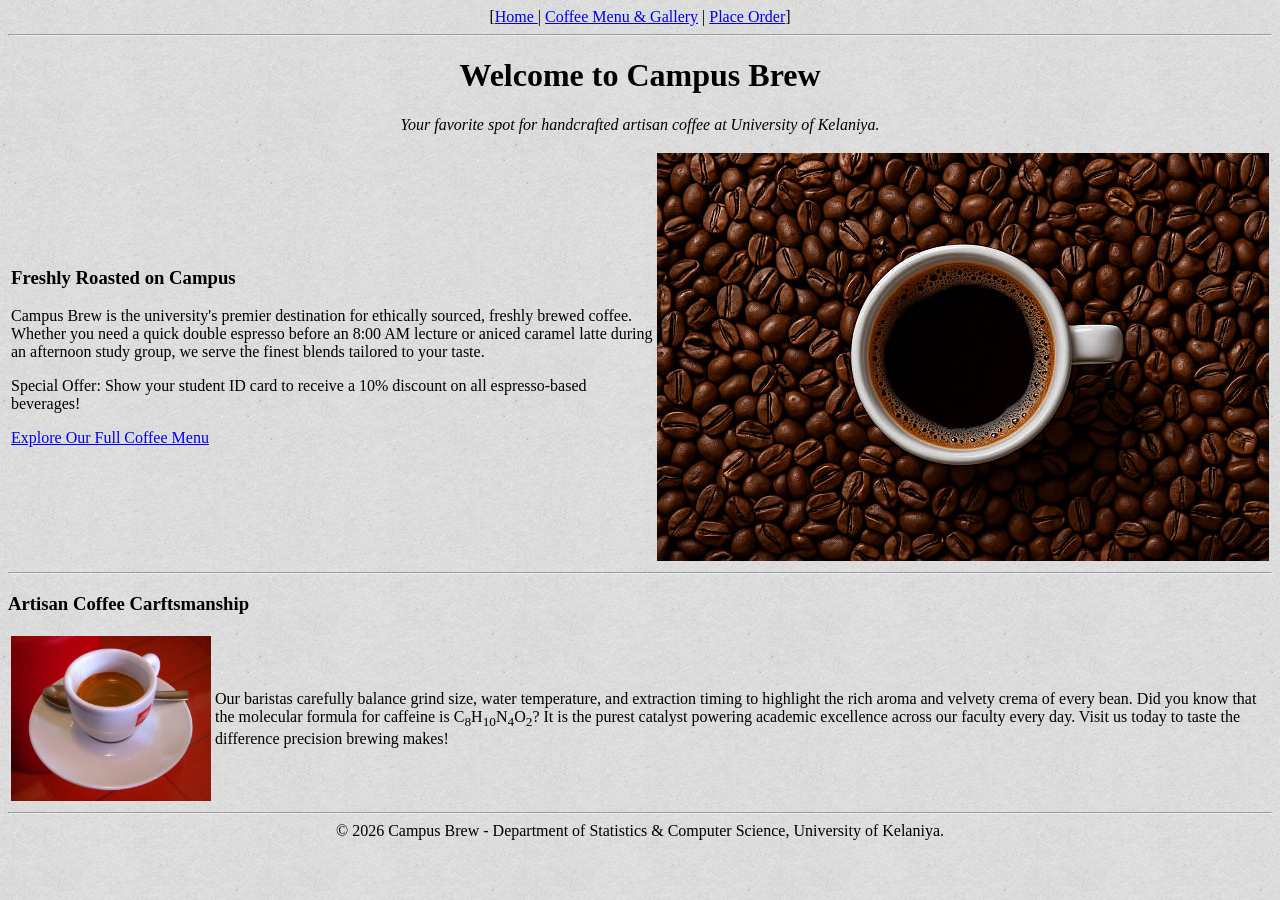
<file: LabSheet 2/PE_2023_044/index.html>
<html>
    <head>
        <title>Campus Brew - Welcome</title>
    </head>
    <body background="images/bg_pattern.png">
        <!--Name : Nanthakishor
            Student no: PE/2023/044
            Course code : COST 22073-->
            <div align="center">
            [<a href="index.html">Home </a> |
            <a href="gallary.html">Coffee Menu & Gallery</a> |
            <a href="order.html">Place Order</a>]
            </div>
            <hr>

            <h1 align="center">Welcome to Campus Brew</h1>
            <p align="center"><i>Your favorite spot for handcrafted artisan coffee at University of Kelaniya.</i></p>
            <table border="0" width="100%">
                <tr>
                    <td width="60%">
                        <h3>Freshly Roasted on Campus</h3>
                        <p>
                    Campus Brew is the university's premier destination for ethically sourced, freshly brewed coffee. Whether you need a quick double espresso before an 8:00 AM lecture 
                    or aniced caramel latte during an afternoon study group, we serve
                    the finest blends tailored to your taste.</p>

                        <p>Special Offer: Show your student ID card to receive a 10%
                            discount on all espresso-based beverages!</p>
                        
                          <a href="gallary.html">Explore Our Full Coffee Menu</a>
                    </td>
                    <td width="40%">
                        <img src="images/hero_cafe.jpg"  alt="Cafe Front Image">
                    </td>
                </tr>
            </table>

            <hr>

            <h3> Artisan Coffee Carftsmanship</h3>

            <table border="0" width="100%">
                <tr>
                    <td width="200">
                        <img src="images/espresso.jpg" width="100%" alt="Artisan coffee image">
                    </td>
                    <td>
                        <p>
                            Our baristas carefully balance grind size, water temperature, and extraction timing to highlight the rich
                            aroma and velvety crema of every bean. Did you know that the molecular formula for caffeine is
                            C<sub>8</sub>H<sub>10</sub>N<sub>4</sub>O<sub>2</sub>? It is the purest catalyst powering academic excellence across our faculty every day. Visit us
                            today to taste the difference precision brewing makes!
                        </p>
                    </td>
                </tr>
            </table>
            <hr>
            <div align="center">
            <footer>&copy; 2026 Campus Brew - Department of Statistics & Computer Science, University of Kelaniya.</footer>
            </div>
    </body>
</html>
</file>
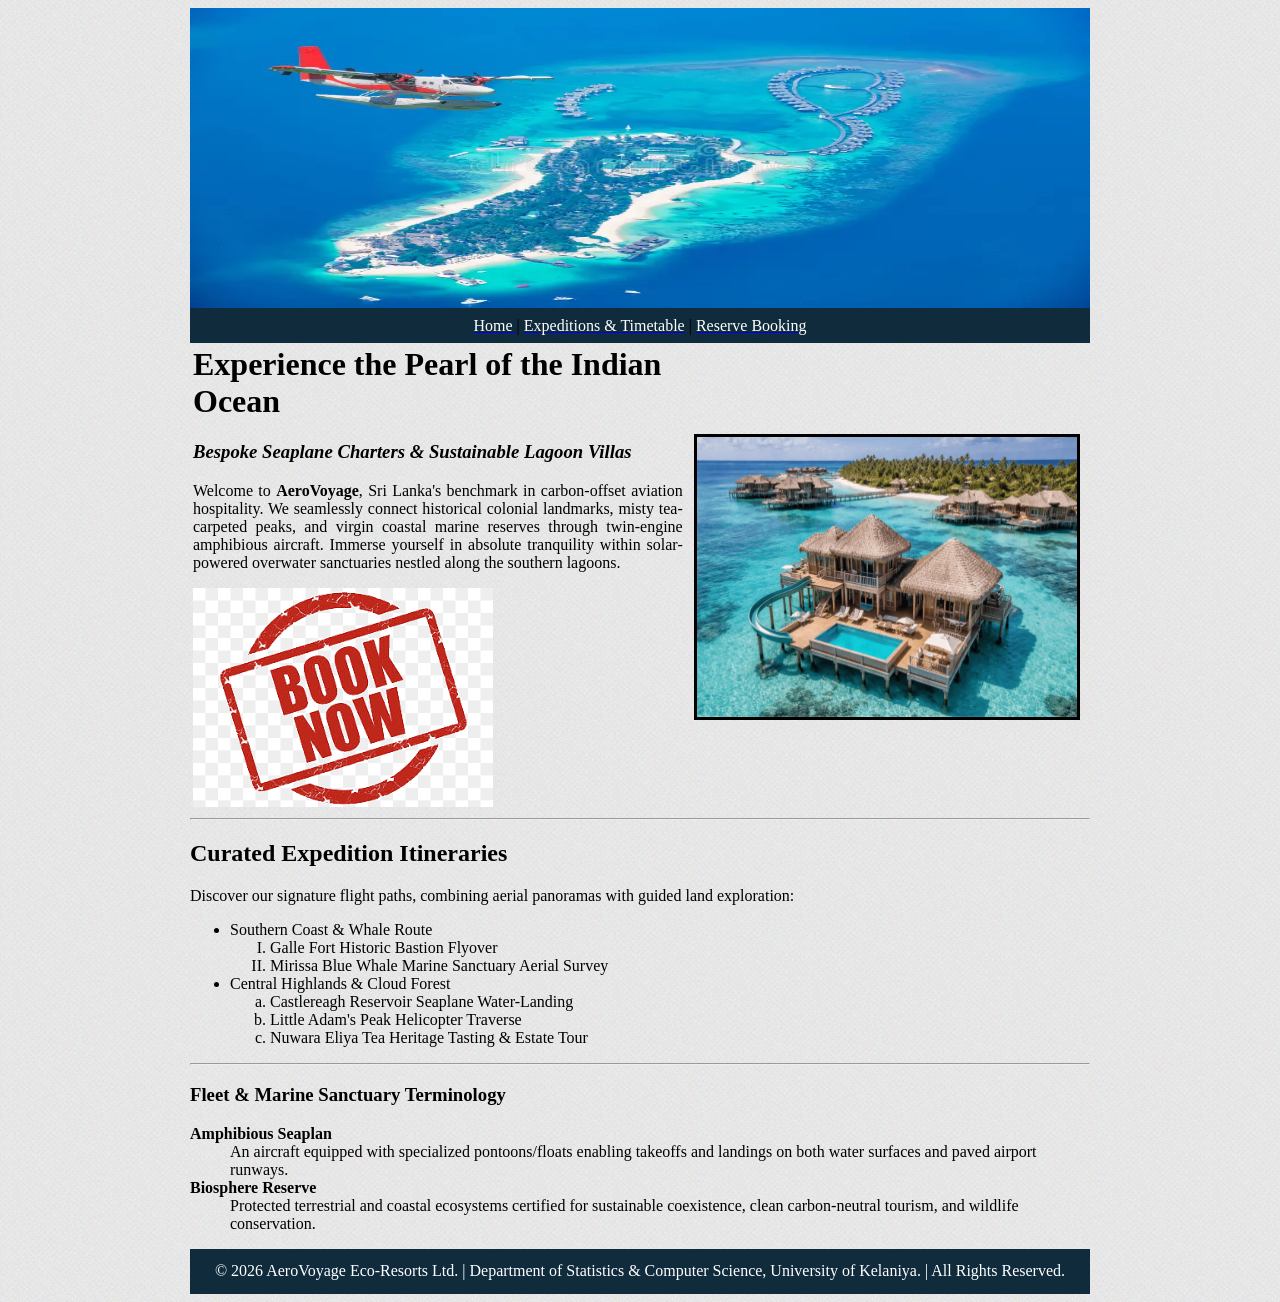
<file: LabSheet 3/PE_2023_044/index.html>
<html>
    <head>
        <title>AeroVoyage | Luxury Eco-Resort & Island Expeditions.</title>
    </head>
    <body background="images/bg_pattern.jpg">
        <!--Student Name : V Nanthakishor
            Student no: PE/2023/044
            Course code : COST 22073-->
        
        <table width="900" align="center" border="0" cellpadding="0" cellspacing="0">
            <tr>
                <td><img src="images/banner_island.jpg" height="300" width="900"></td>
            </tr>
            <tr height="35" bgcolor="#0f2b3c">
                <td align="center" >
                    <a href="index.html"><font color="#ffffff">Home</font> </a> |
                    <a href="expeditions.html"><font color="#ffffff">Expeditions & Timetable</font></a> |
                    <a href="booking.html"><font color="#ffffff">Reserve Booking</font></a>
                </td>
            </tr>
            <tr>
                <td>
                    <table width="100%" border="0">
                        <tr>
                            <td>
                                <h1>Experience the Pearl of the Indian Ocean</h1>
                                <h3><i>Bespoke Seaplane Charters & Sustainable Lagoon Villas</i></h3>
                                <p align="justify">Welcome to
                                <b>AeroVoyage</b>, Sri Lanka's benchmark in carbon-offset aviation hospitality. We seamlessly
                                connect historical colonial landmarks, misty tea-carpeted peaks, and virgin coastal marine
                                reserves through twin-engine amphibious aircraft. Immerse yourself in absolute tranquility
                                within solar-powered overwater sanctuaries nestled along the southern lagoons.</p>

                                <a href="booking.html">
                                    <img src="images/btn_book.png" width="300">
                                </a>
                            </td>
                            <td width="45%" align="center">
                                <img src="images/hero_villa.jpg" height="280" width="380" border="3">
                            </td>
                        </tr>
                    </table>
                    <hr>
                    <h2>Curated Expedition Itineraries</h2>
                    <p>Discover our signature flight paths, combining aerial panoramas with guided land exploration:</p>
                    <ul>
                        <li>Southern Coast & Whale Route
                            <ol type="I">
                                <li>Galle Fort Historic Bastion Flyover</li>
                                <li>Mirissa Blue Whale Marine Sanctuary Aerial Survey</li>
                            </ol>
                        </li>
                        <li>Central Highlands & Cloud Forest
                            <ol type="a">
                                <li>Castlereagh Reservoir Seaplane Water-Landing</li>
                                <li>Little Adam's Peak Helicopter Traverse</li>
                                <li>Nuwara Eliya Tea Heritage Tasting & Estate Tour</li>
                            </ol>
                        </li>
                    </ul>
                    <hr>
                    <h3> Fleet & Marine Sanctuary Terminology</h3>
                    <dl>
                        <dt><b>Amphibious Seaplan</b></dt>
                        <dd>
                            An aircraft equipped with specialized pontoons/floats enabling
                            takeoffs and landings on both water surfaces and paved airport runways.
                        </dd>
                        <dt><b>Biosphere Reserve</b></dt>
                        <dd>
                            Protected terrestrial and coastal ecosystems certified for sustainable
                            coexistence, clean carbon-neutral tourism, and wildlife conservation.
                        </dd>
                    </dl>
                </td>
            </tr>
            <tr height="45" bgcolor="#0f2b3c">
                <td align="center">
                <font color="#ffffff">&copy; 2026 AeroVoyage Eco-Resorts Ltd. | Department of Statistics & Computer Science, University of Kelaniya. | All Rights Reserved.
                </font>
                </td>
            </tr>
        </table>
    </body>
</html>
</file>
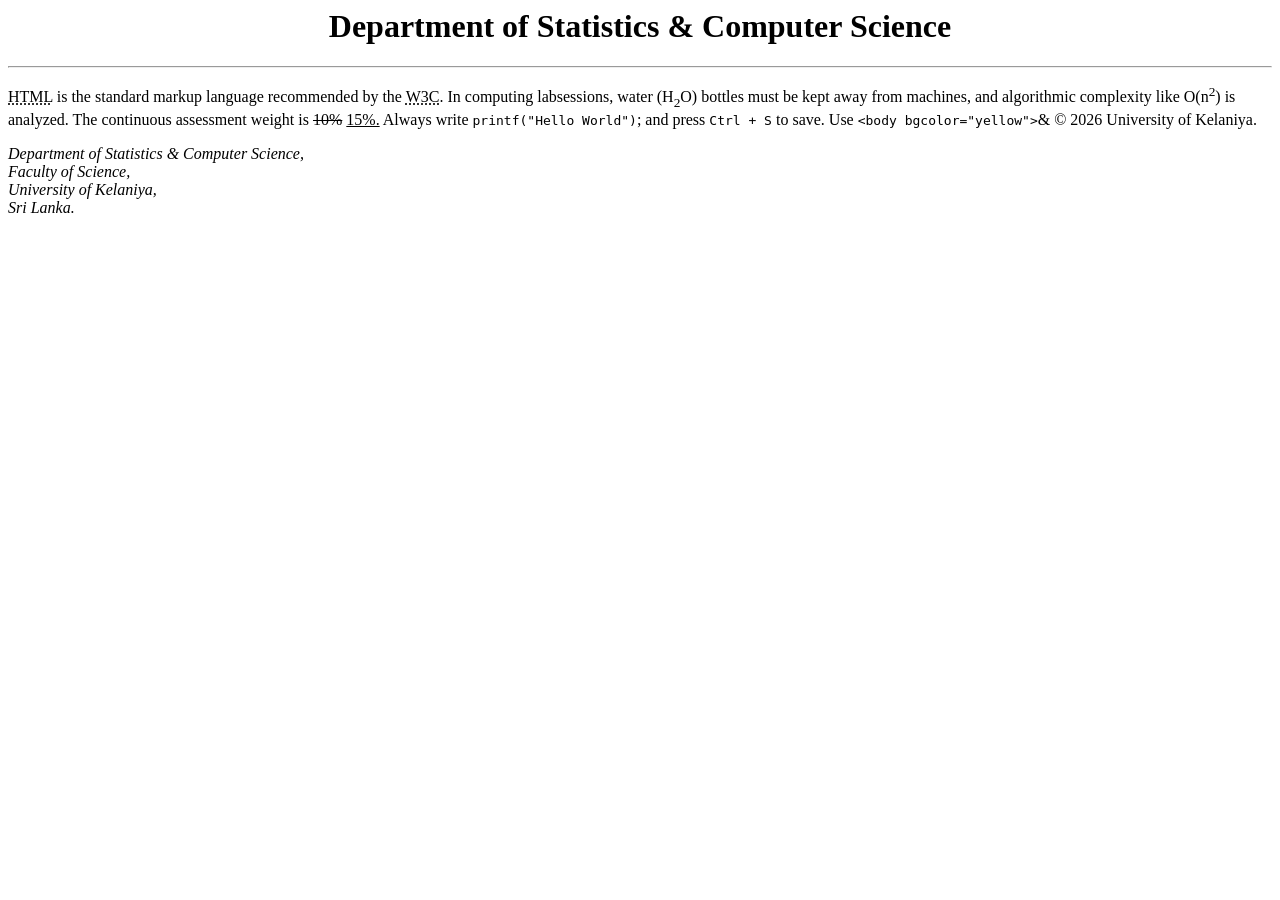
<file: LabSheet 1/PE_2023_044/part1.html>
<html>
<head>
<title> Web Development - Lab 01 </title>
</head>
<body>
    <!--Full Name : Vijeyasuntharam Nanthakishor
    Student Number : PE/2023/044
    Course code : COST 22073 -->

    <h1 align="center">Department of Statistics & Computer Science </h1>
    <hr>
    <p>
    <abbr title="HyperText Markup Language">HTML</abbr> is the standard markup language recommended by the <abbr title="World Wide Web Consortium">W3C</abbr>. 
    In computing labsessions, water (H<sub>2</sub>O) bottles must be kept away from machines, and algorithmic
    complexity like O(n<sup>2</sup>) is analyzed. The continuous assessment weight is <del>10%</del> <ins>15%.</ins> 
    Always write <code>printf("Hello World")</code>; and press <kbd>Ctrl + S</kbd> to save. 
    <tag>Use <code>&lt;body bgcolor="yellow"&gt;</code>& © 2026 University of Kelaniya.</tag>
    </p>

    <address>
        Department of Statistics & Computer Science,<br>
        Faculty of Science,<br>
        University of Kelaniya,<br>
        Sri Lanka.
    </address>
</body>
</html>
</file>
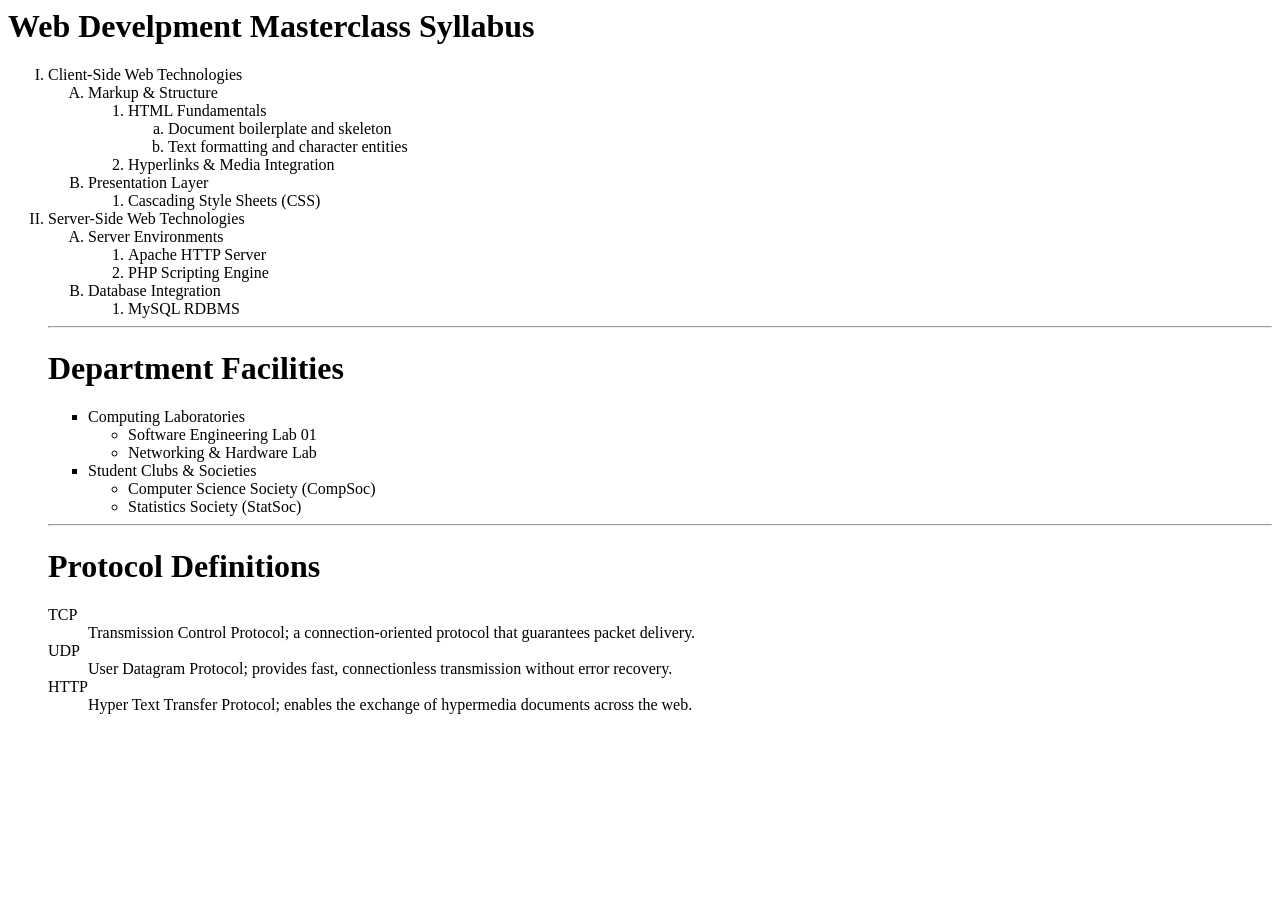
<file: LabSheet 1/PE_2023_044/part2.html>
<html>
    <head>
        <title></title>
    </head>
    <body>
        <h1> Web Develpment Masterclass Syllabus</h1>

        <ol type="I">
            <li>Client-Side Web Technologies
                <ol type="A">
                    <li> Markup & Structure 
                        <ol>
                            <li>HTML Fundamentals
                                <ol type="a">
                                    <li>Document boilerplate and skeleton</li>
                                    <li> Text formatting and character entities</li>
                                </ol>
                            </li>
                            <li>Hyperlinks & Media Integration</li>
                        </ol>
                    </li>
                    <li>Presentation Layer
                        <ol>
                            <li>Cascading Style Sheets (CSS)</li>
                        </ol>
                    </li>
                </ol>
            </li>
            <li> Server-Side Web Technologies
                <ol type="A">
                    <li>Server Environments
                        <ol>
                            <li>Apache HTTP Server</li>
                            <li>PHP Scripting Engine</li>
                        </ol>
                    </li>
                <li>Database Integration
                    <ol>
                        <li>MySQL RDBMS</li>
                    </ol>
                </li>
            </li>
        </ol>
        <hr>

        <h1> Department Facilities</h1>
        <ul type="square">
            <li>Computing Laboratories
                <ul type="circle">
                    <li>Software Engineering Lab 01</li>
                    <li>Networking & Hardware Lab</li>
                </ul>
            </li>
            <li>Student Clubs & Societies
                <ul type="circle">
                    <li>Computer Science Society (CompSoc)</li>
                    <li>Statistics Society (StatSoc)</li>
                </ul>
            </li>
        </ul>
        <hr>

        <h1>Protocol Definitions</h1>
        <dl>
            <dt>TCP
                <dd>Transmission Control Protocol; a connection-oriented protocol that guarantees packet delivery.</dd>
            </dt>
            <dt>UDP
                <dd>User Datagram Protocol; provides fast, connectionless transmission without error recovery.</dd>
            </dt>
            <dt>HTTP
                <dd>Hyper Text Transfer Protocol; enables the exchange of hypermedia documents across the web.</dd>
            </dt>
        </dl>
    </body>
</html>
</file>
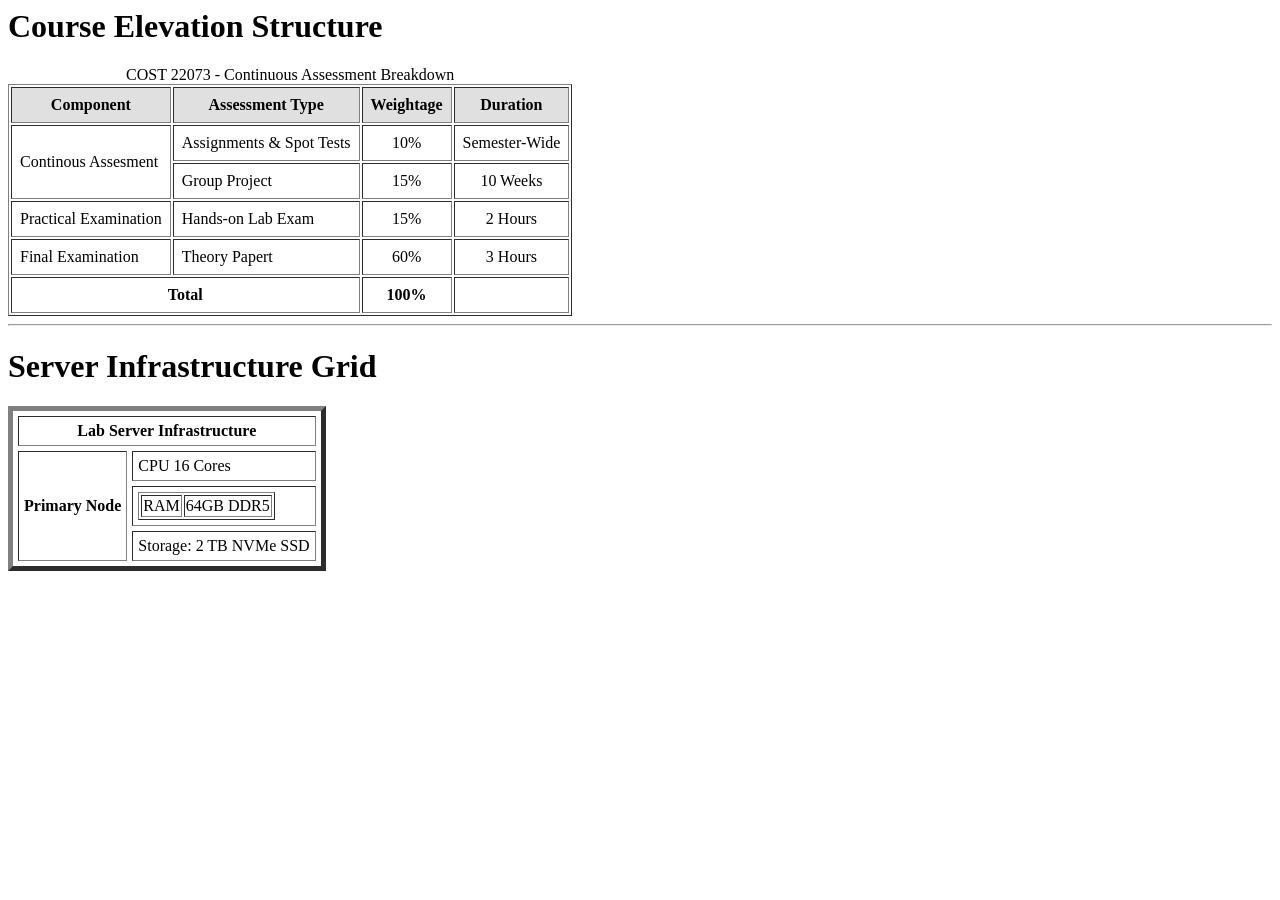
<file: LabSheet 1/PE_2023_044/part3.html>
<html>
    <body>
        <h1> Course Elevation Structure</h1>
        <table border="1" cellpadding="8" cellspacing="2">
            <caption> COST 22073 - Continuous Assessment Breakdown</caption>
            <tr bgcolor="#E0E0E0" >
                <th>Component</th>
                <th>Assessment Type</th>
                <th>Weightage</th>
                <th>Duration</th>
            </tr>
            <tr>
                <td align="left" rowspan="2">Continous Assesment</td>
                <td>Assignments & Spot Tests</td>
                <td align="center">10%</td>
                <td align="center">Semester-Wide</td>
            </tr>
            <tr>
                <td>Group Project</td>
                <td align="center">15%</td>
                <td align="center">10 Weeks</td>
            </tr>
            <tr>
                <td align="left">Practical Examination</td>
                <td>Hands-on Lab Exam</td>
                <td align="center">15%</td>
                <td align="center">2 Hours</td>
            </tr>
            <tr>
                <td align="left">Final Examination</td>
                <td>Theory Papert</td>
                <td align="center">60%</td>
                <td align="center">3 Hours</td>
            </tr>
            <tr>
                <th align="center" colspan="2">Total</th>
                <th align="center">100%</th>
                <td>&nbsp;</td>
            </tr>
        </table>
        <hr>

        <h1> Server Infrastructure Grid</h1>
        <table border="5" cellpadding="5" cellspacing="5">
            <tr>
                <th colspan="2"> Lab Server Infrastructure</th>
            </tr>
            <tr>
                <th rowspan="3">Primary Node</th>
                <td>CPU 16 Cores</td>
            </tr>
            <tr>
                <td>
                <table border="1">
                    <tr>
                        <td>RAM</td>
                        <td>64GB DDR5</td>
                    </tr>
                </table>
                </td>
            </tr>
            <tr>
                <td>Storage: 2 TB NVMe SSD</td>
            </tr>
        </table>
    </body>
</html>
</file>
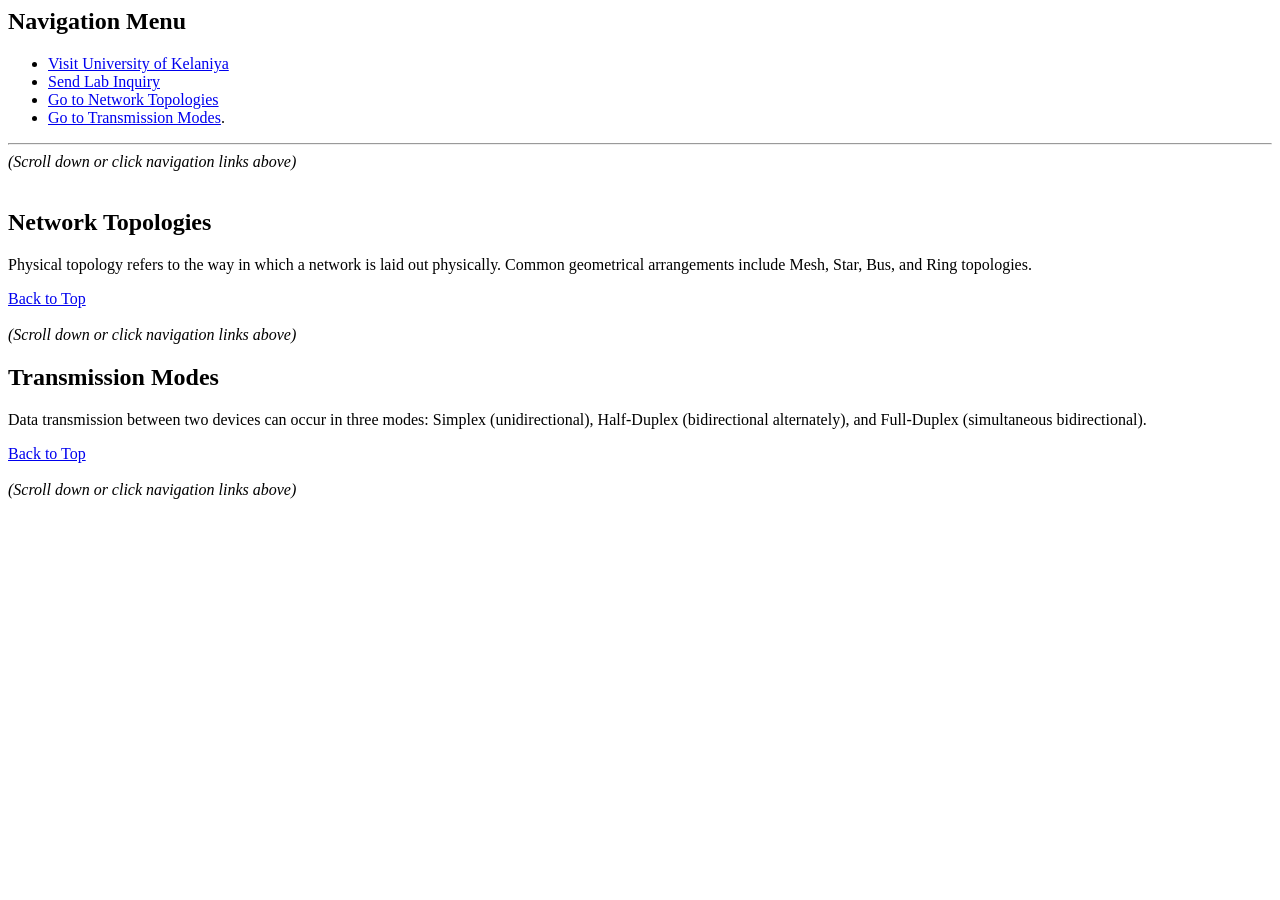
<file: LabSheet 1/PE_2023_044/part4.html>
<html>
    <body>
        <h2>Navigation Menu</h2>
        <ul>
            <li>
                <a href="https://www.kln.ac.lk/" target="_blank">Visit University of Kelaniya</a>
            </li>
            <li>
                <a href="mailto:sawee251@kln.ac.lk?subject=COST 22073 Practical Question%20">Send Lab Inquiry</a>
            </li>
            <li>
                <a href="#topologies">Go to Network Topologies</a> 
            </li>
            <li>
                <a href="#modes">Go to Transmission Modes</a>. 
            </li>
        </ul>
        <hr>
        <i>(Scroll down or click navigation links above)</i>
        <br>
        <br>
        <h2 id="topologies">Network Topologies</h2>
        <p>Physical topology refers to the way in which a network is laid out physically. Common geometrical arrangements include Mesh, Star, Bus, and Ring topologies.</p>
        
        <a href="#">Back to Top</a>
        <br>
        <br>
        <i>(Scroll down or click navigation links above)</i>
        
        <h2 id="modes">Transmission Modes</h2>
        <p>Data transmission between two devices can occur in three modes: Simplex (unidirectional), Half-Duplex (bidirectional alternately), and Full-Duplex (simultaneous bidirectional).</p>
        
        <a href="#">Back to Top</a>
        <br>
        <br>
        <i>(Scroll down or click navigation links above)</i>
    </body>
</html>
</file>
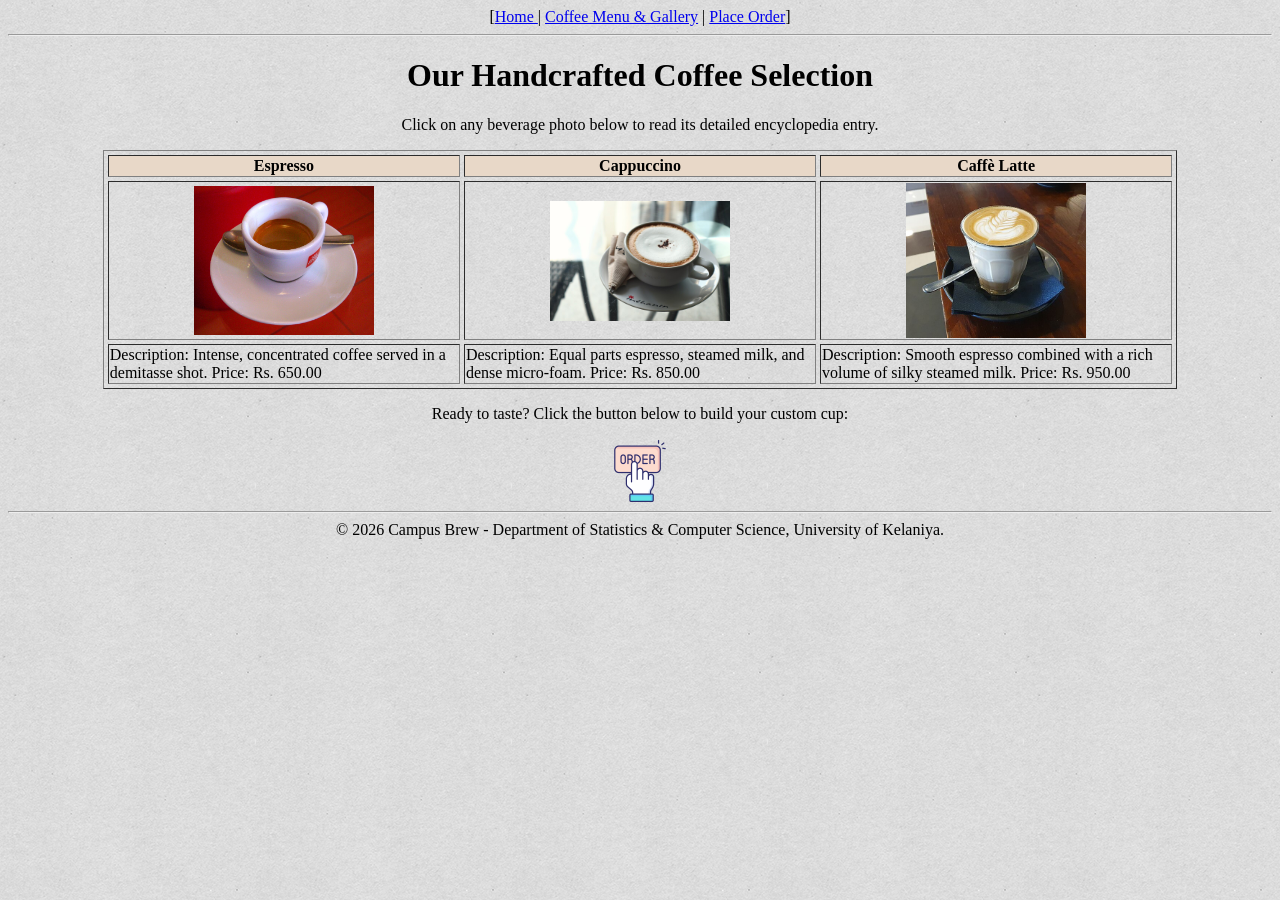
<file: LabSheet 2/PE_2023_044/gallary.html>
<html>
    <head>
        <title>Campus Brew - Gallary</title>
    </head>
    <body background="images/bg_pattern.png">
            <div align="center">
            [<a href="index.html">Home </a> |
            <a href="gallary.html">Coffee Menu & Gallery</a> |
            <a href="order.html">Place Order</a>]
            </div>
            <hr>

            <h1 align="center"> Our Handcrafted Coffee Selection </h1>
            <p align="center">Click on any beverage photo below to read its detailed encyclopedia entry.</p>
            <div align="center">
                <table border="1" cellspacing="4" cellspadding="10" width="85%">
                <tr bgcolor="#E8D8C8">
                    <th width="30%">Espresso</th>
                    <th width="30%">Cappuccino</th>
                    <th width="30%">Caffè Latte</th>
                </tr>
                <tr align="center">
                    <td>
                        <a href="https://en.wikipedia.org/wiki/Espresso" target="_blank"><img src="images/espresso.jpg" width="180"></a>
                    </td>
                    <td>
                        <a href="https://en.wikipedia.org/wiki/Cappuccino" target="_blank"><img src="images/cappuccino.jpg" width="180"></a>
                    </td>
                    <td>
                        <a href="https://en.wikipedia.org/wiki/Latte" target="_blank"><img src="images/latte.jpg" width="180"></a>
                    </td>
                </tr>
                <tr>
                    <td>
                        Description: Intense,
                        concentrated coffee served in a
                        demitasse shot.
                        Price: Rs. 650.00
                    </td>
                    <td>
                        Description: Equal parts
                        espresso, steamed milk, and
                        dense micro-foam.
                        Price: Rs. 850.00
                    </td>
                    <td>
                        Description: Smooth espresso
                        combined with a rich volume of
                        silky steamed milk.
                        Price: Rs. 950.00
                    </td>
                </tr>
            </table>
            </div>

            <p align="center">Ready to taste? Click the button below to build your custom cup:</p>
            <div  align="center">
            <a href="order.html" target="_blank"><img src="images/btn_order.png" width="05%" border="0"></a>
            </div>

            <hr>
            <div align="center">
            <footer>&copy; 2026 Campus Brew - Department of Statistics & Computer Science, University of Kelaniya.</footer>
            </div>
    </body>
</html>
</file>
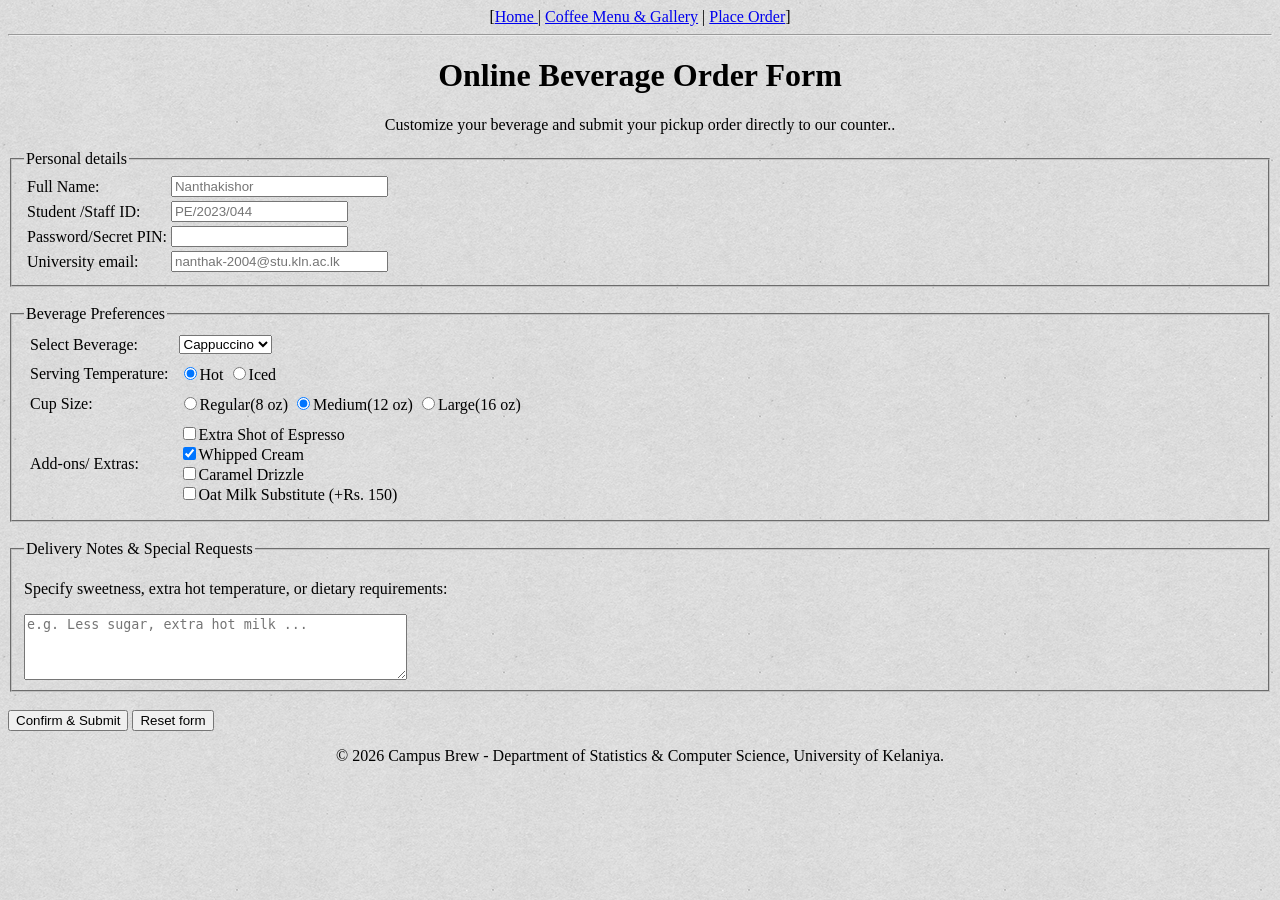
<file: LabSheet 2/PE_2023_044/order.html>
<html>
    <head>
        <title>Campus Brew - Order</title>
    </head>
    <body background="images/bg_pattern.png">
            <div align="center">
            [<a href="index.html">Home </a> |
            <a href="gallary.html">Coffee Menu & Gallery</a> |
            <a href="order.html">Place Order</a>]
            </div>
            <hr>

            <h1 align="center"> Online Beverage Order Form </h1>
            <p align="center">Customize your beverage and submit your pickup order directly to our counter..</p>

            <form>
            <fieldset>
                <legend>Personal details</legend>
                    <table border="0" cellpading="4">
                        <tr>
                            <td>Full Name:</td>
                            <td>
                                <input type="text" name="fname" size="25" placeholder="Nanthakishor">
                            </td>
                        </tr>
                        <tr>
                            <td>Student /Staff ID:</td>
                            <td>
                                <input type="text" name="id" placeholder="PE/2023/044">
                            </td>
                        </tr>
                        <tr>
                            <td>Password/Secret PIN:</td>
                            <td>
                                <input type="password" name="userpassword">
                            </td>
                        </tr>
                        <tr>
                            <td>University email:</td>
                            <td>
                                <input type="email" name="email" size="25" placeholder="nanthak-2004@stu.kln.ac.lk">
                            </td>
                        </tr>
                    </table>
            </fieldset>
            <br>

            <fieldset>
                <legend>Beverage Preferences</legend>
                    <table border="0" cellpadding="4">
                        <tr>
                            <td>Select Beverage:</td>
                            <td>
                                <select name="beverage">
                                    <option value="espresso">Espresso </option>
                                    <option value="cappuccino" selected>Cappuccino </option> 
                                    <option value="caffelatte">Caffe Latte</option>
                                    <option value="mocha">Mocha</option>
                                    <option value="coldbrew.">Cold Brew</option>
                                </select>
                            </td>
                        </tr>
                        <tr>
                            <td>Serving Temperature:</td>
                            <td>
                                <input type="radio" name="servingtemp" checked>Hot
                                <input type="radio" name="servingtemp">Iced
                            </td>
                        </tr>
                        <tr>
                            <td>Cup Size:</td>
                            <td>
                                <input type="radio" name="cupsize">Regular(8 oz)
                               <input type="radio" name="cupsize" checked>Medium(12 oz)
                               <input type="radio" name="cupsize">Large(16 oz)
                            </td>
                        </tr>
                        <tr>
                            <td>Add-ons/ Extras:</td>
                            <td>
                                <input type="checkbox" name="addons">Extra Shot of Espresso<br>
                                <input type="checkbox" name="addons" checked>Whipped Cream<br>
                                <input type="checkbox" name="addons">Caramel Drizzle<br>
                                <input type="checkbox" name="addons">Oat Milk Substitute (+Rs. 150)
                            </td>
                        </tr>
                    </table>
            </fieldset>
            <br>

            <fieldset>
                <legend>Delivery Notes & Special Requests</legend>
                <p>Specify sweetness, extra hot temperature, or dietary requirements:</p>
                    <textarea name="instructions" rows="4" cols="45" placeholder="e.g. Less sugar, extra hot milk ..."></textarea>
            </fieldset>
            
            <br>
            <input type="submit" value="Confirm & Submit">
            <input type="reset" value="Reset form">
            </form>

            <div align="center">
                <p>&copy; 2026 Campus Brew - Department of Statistics & Computer Science, University of Kelaniya.</p>
            </div>
    </body>
</html>
</file>
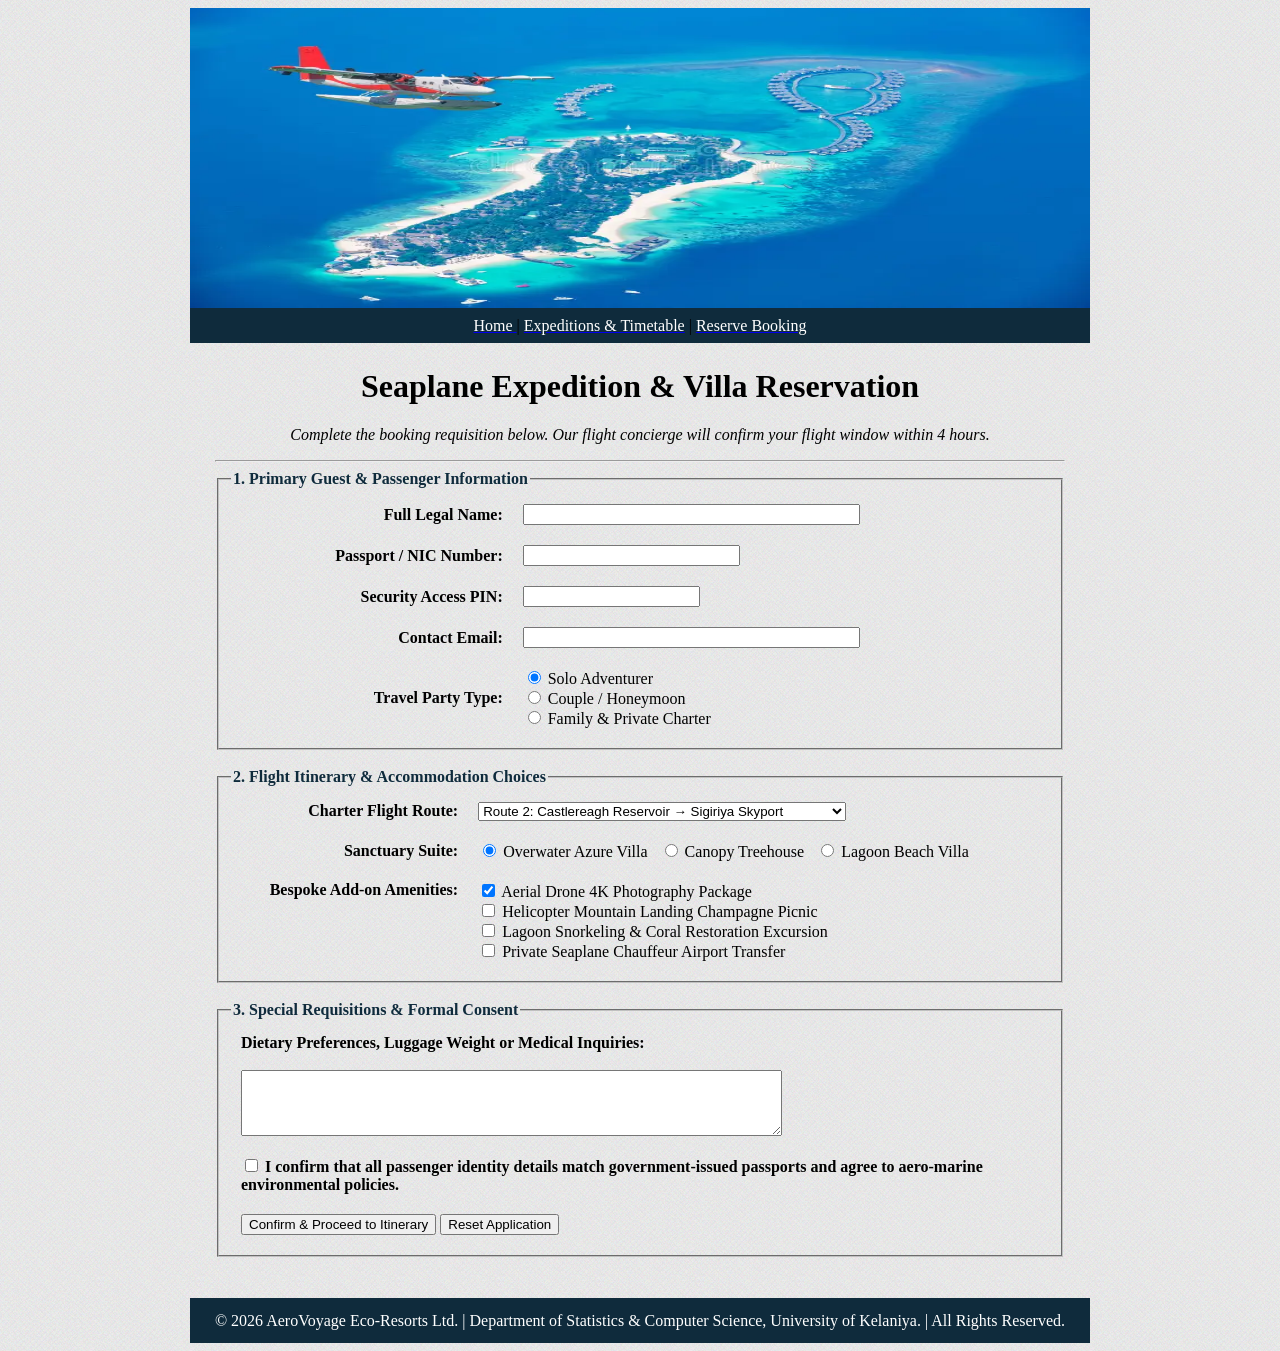
<file: LabSheet 3/PE_2023_044/booking.html>
<html>
    <head>
        <title>AeroVoyage | Reserve Your Expedition</title>
    </head>
    <body background="images/bg_pattern.jpg">
        <table width="900" align="center" border="0" cellpadding="0" cellspacing="0">
            <tr>
                <td><img src="images/banner_island.jpg" height="300" width="900"></td>
            </tr>
            <tr height="35" bgcolor="#0f2b3c">
                <td align="center" >
                    <a href="index.html"><font color="#ffffff">Home</font> </a> |
                    <a href="expeditions.html"><font color="#ffffff">Expeditions & Timetable</font></a> |
                    <a href="booking.html"><font color="#ffffff">Reserve Booking</font></a>
                </td>
            </tr>
            <tr>
                <td>
                    <table width="100%" border="0" cellpadding="25" cellspacing="0">
                        <tr>
                            <td>
                            <h1 align="center">Seaplane Expedition &amp; Villa Reservation</h1>
                            <p align="center">
                                <i>Complete the booking requisition below. Our flight concierge will confirm your flight window within 4 hours.</i>
                            </p>
                            <hr>
                            <form>
                                <fieldset>
                                    <legend><font color="#0f2b3c"><b>1. Primary Guest &amp; Passenger Information</b></font></legend>
                                    <table width="100%" border="0" cellpadding="10" cellspacing="0">
                                        <tr>
                                            <td align="right"><b>Full Legal Name:</b></td>
                                            <td ><input type="text" name="fname" size="40"></td>
                                        </tr>
                                        <tr>
                                            <td align="right"><b>Passport / NIC Number:</b></td>
                                            <td><input type="text" name="passnic" size="25"></td>
                                        </tr>
                                        <tr>
                                            <td align="right"><b>Security Access PIN:</b></td>
                                            <td><input type="password" name="pin"></td>
                                        </tr>
                                        <tr>
                                            <td align="right"><b>Contact Email:</b></td>
                                            <td><input type="email" name="email" size="40"></td>
                                        </tr>
                                        <tr>
                                            <td align="right"><b>Travel Party Type:</b></td>
                                            <td>
                                                <input type="radio" name="passenger_category" value="solo" checked> Solo Adventurer<br>
                                                <input type="radio" name="passenger_category" value="couple"> Couple / Honeymoon<br>
                                                <input type="radio" name="passenger_category" value="family"> Family &amp; Private Charter
                                            </td>
                                        </tr>
                                    </table>
                                </fieldset>
                                <br>
                                <fieldset>
                                    <legend><font color="#0f2b3c"><b>2. Flight Itinerary &amp; Accommodation Choices</b></font></legend>
                                    <table width="100%" border="0" cellpadding="10" cellspacing="0">
                                        <tr>
                                            <td align="right"><b>Charter Flight Route:</b></td>
                                            <td>
                                                <select name="flight_route">
                                                    <option value="route1">Route 1: Colombo International &rarr; Koggala Ocean Lagoon</option>
                                                    <option value="route2" selected>Route 2: Castlereagh Reservoir &rarr; Sigiriya Skyport</option>
                                                    <option value="route3">Route 3: Central Highlands Aerial Safari Loop</option>
                                                </select>
                                            </td>
                                        </tr>
                                        <tr>
                                            <td align="right"><b>Sanctuary Suite:</b></td>
                                            <td>
                                                <input type="radio" name="accommodation" value="azure_villa" checked> Overwater Azure Villa &nbsp;
                                                <input type="radio" name="accommodation" value="canopy_treehouse"> Canopy Treehouse &nbsp;
                                                <input type="radio" name="accommodation" value="lagoon_beach"> Lagoon Beach Villa
                                            </td>
                                        </tr>
                                        <tr>
                                            <td align="right" valign="top"><b>Bespoke Add-on Amenities:</b></td>
                                            <td>
                                                <input type="checkbox" name="addons" value="drone_4k" checked> Aerial Drone 4K Photography Package<br>
                                                <input type="checkbox" name="addons" value="champagne_picnic"> Helicopter Mountain Landing Champagne Picnic<br>
                                                <input type="checkbox" name="addons" value="snorkeling_coral"> Lagoon Snorkeling &amp; Coral Restoration Excursion<br>
                                                <input type="checkbox" name="addons" value="chauffeur_transfer"> Private Seaplane Chauffeur Airport Transfer
                                            </td>
                                        </tr>
                                    </table>
                                </fieldset>
                                <br>

                                <fieldset>
                                    <legend><font color="#0f2b3c"><b>3. Special Requisitions &amp; Formal Consent</b></font></legend>
                                    <table width="100%" border="0" cellpadding="10" cellspacing="0">
                                        <tr>
                                            <td>
                                                <b>Dietary Preferences, Luggage Weight or Medical Inquiries:</b><br><br>
                                                <textarea name="inquiries" rows="4" cols="65"></textarea>
                                            </td>
                                        </tr>
                                        <tr>
                                            <td>
                                                <input type="checkbox" name="terms" value="accepted">
                                                <b>I confirm that all passenger identity details match government-issued passports and agree to aero-marine environmental policies.</b>
                                            </td>
                                        </tr>
                                        <tr>
                                            <td>
                                                <input type="submit" value="Confirm &amp; Proceed to Itinerary">
                                                <input type="reset" value="Reset Application">
                                            </td>
                                        </tr>
                                    </table>
                                </fieldset>
                            </form>
                            </td>
                        </tr>
                    </table>
                </td>
            </tr>

            <tr height="45" bgcolor="#0f2b3c">
                <td align="center">
                <font color="#ffffff">&copy; 2026 AeroVoyage Eco-Resorts Ltd. | Department of Statistics & Computer Science, University of Kelaniya. | All Rights Reserved.
                </font>
                </td>
            </tr>
        </table>
    </body>
</html>
</file>
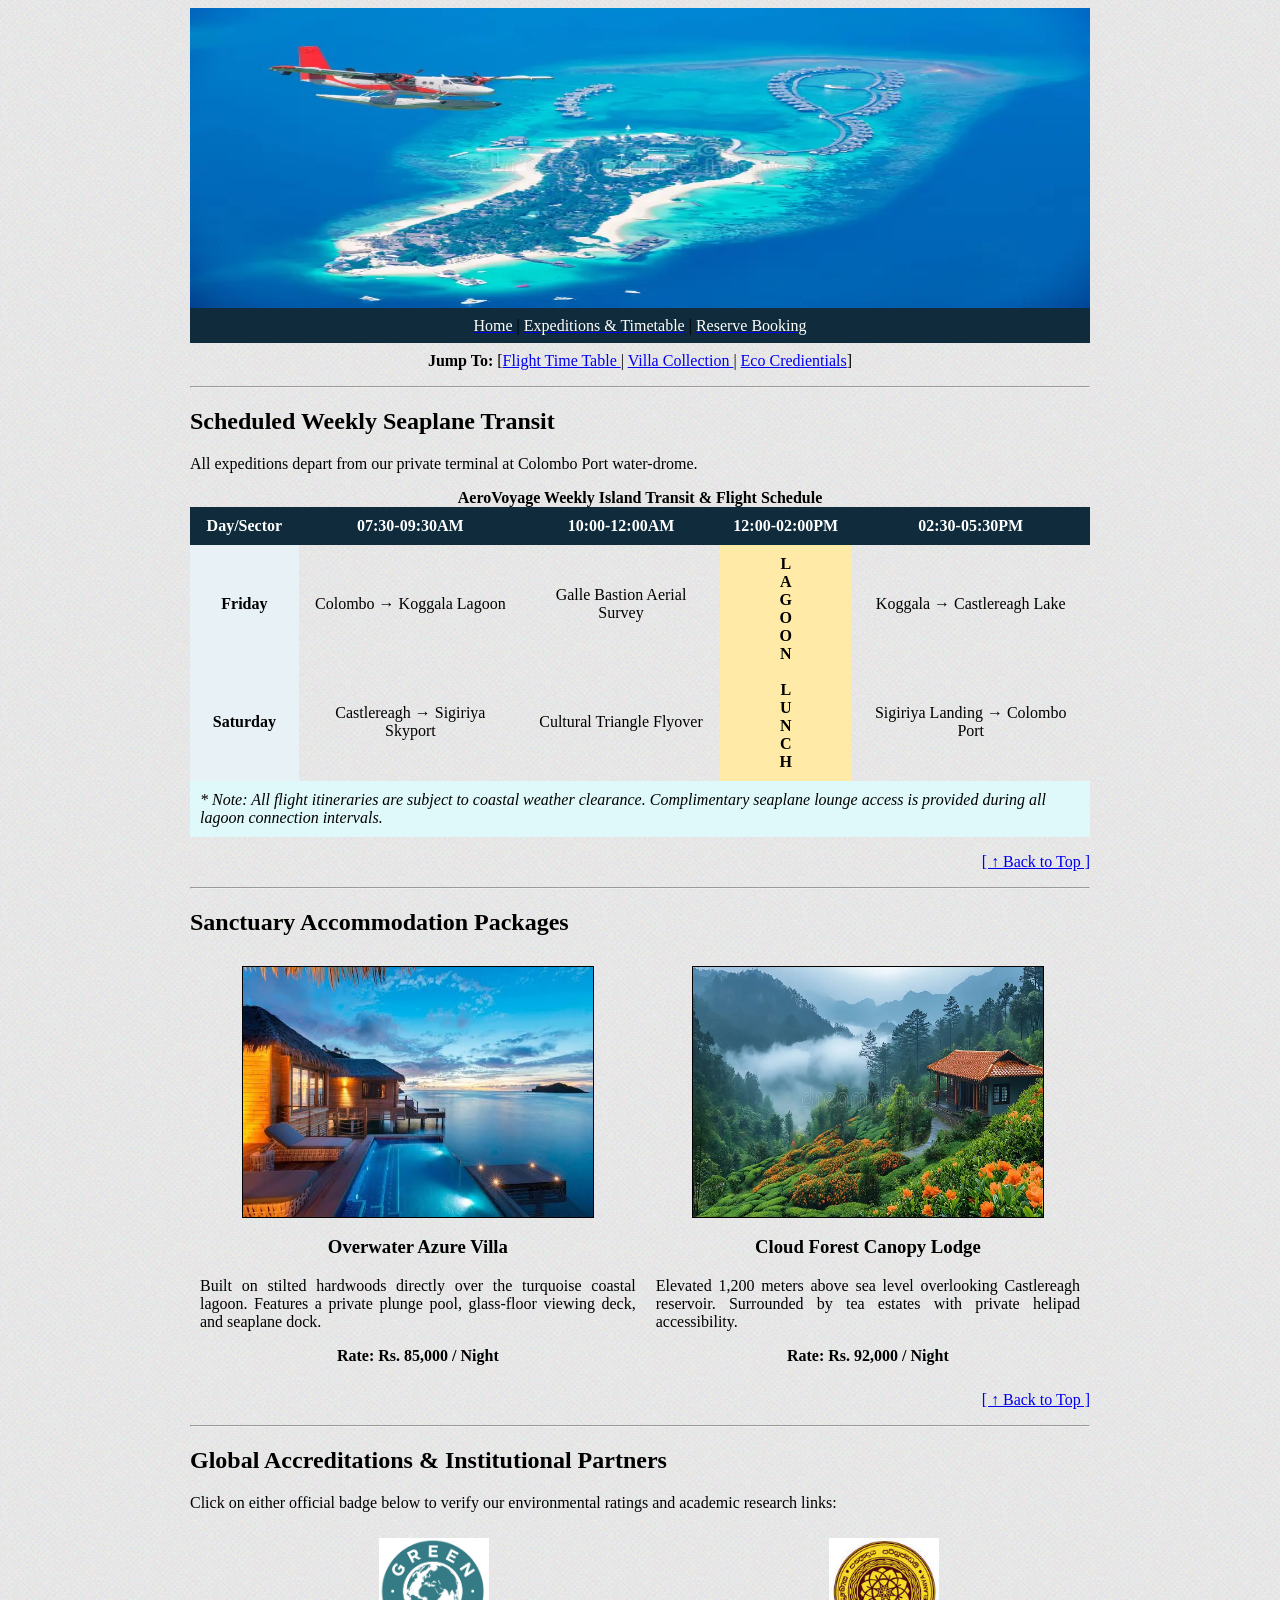
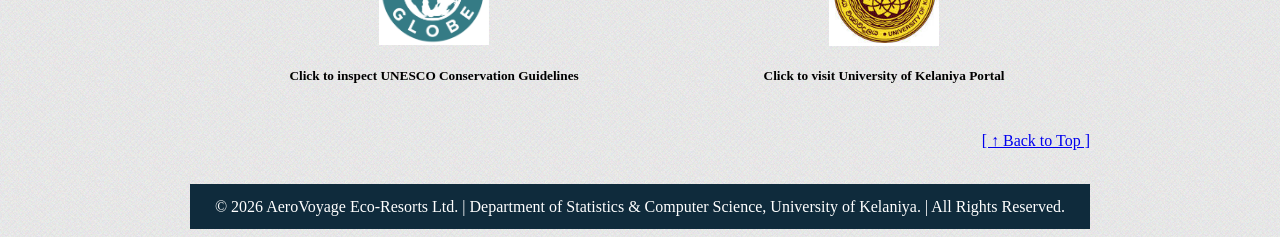
<file: LabSheet 3/PE_2023_044/expeditions.html>
<html>
    <head>
        <title>AeroVoyage | Expeditions & Master Schedule</title>
    </head>
    <body background="images/bg_pattern.jpg">
        <a id="top"></a>
        <table width="900" align="center" border="0" cellpadding="0" cellspacing="0">
            <tr>
                <td><img src="images/banner_island.jpg" height="300" width="900"></td>
            </tr>
            <tr height="35" bgcolor="#0f2b3c">
                <td align="center" >
                    <a href="index.html"><font color="#ffffff">Home</font> </a> |
                    <a href="expeditions.html"><font color="#ffffff">Expeditions & Timetable</font></a> |
                    <a href="booking.html"><font color="#ffffff">Reserve Booking</font></a>
                </td>
            </tr>
            <tr height="35">
                <td align="center"><b>Jump To:</b>
                    [<a href="#week">Flight Time Table </a>|
                    <a href="#package">Villa Collection </a> |
                    <a href="#partner">Eco Credientials</a>]
                </td>
            </tr>
            <tr>
                <td>
                    <hr>
                    <h2><a id="week"></a>Scheduled Weekly Seaplane Transit</h2>
                    <p>All expeditions depart from our private terminal at Colombo Port water-drome.</p>
                    <table bordercolor="#0f2b3c" width="100%" border="0" cellpadding="10" cellspacing="0">
                        <caption><b>AeroVoyage Weekly Island Transit &amp; Flight Schedule</b></caption>
                        <tr bgcolor="#0f2b3c" >
                            <th><font color="#ffffff ">Day/Sector</font></th>
                            <th><font color="#ffffff ">07:30-09:30AM</font></th>
                            <th><font color="#ffffff ">10:00-12:00AM</font></th>
                            <th><font color="#ffffff ">12:00-02:00PM</font></th>
                            <th><font color="#ffffff ">02:30-05:30PM</font></th>
                        </tr>
                        <tr>
                            <th bgcolor="#e8f1f5">Friday</th>
                            <td align="center">Colombo &rarr; Koggala Lagoon</td>
                            <td align="center">Galle Bastion Aerial Survey</td>
                            <td align="center" rowspan="2" bgcolor="#ffeaa7"><b>L<br>A<br>G<br>O<br>O<br>N<br><br>L<br>U<br>N<br>C<br>H</b></td>
                             <td align="center">Koggala &rarr; Castlereagh Lake</td>
                        </tr>
                        <tr>
                            <th bgcolor="#e8f1f5">Saturday</th>
                            <td align="center">Castlereagh &rarr; Sigiriya Skyport</td></td>
                            <td align="center">Cultural Triangle Flyover</td>
                            <td align="center">Sigiriya Landing &rarr; Colombo Port</td>
                        </tr>
                        <tr bgcolor="#dff9fb">
                            <td colspan="5"><i>* Note: All flight itineraries are subject to coastal weather clearance. Complimentary seaplane lounge access is provided during all lagoon connection intervals.</i>
                            </td>
                        </tr>
                    </table>
                    <p align="right"><a href="#top">[ &uarr; Back to Top ]</a></p>

                    <hr>
                    <h2><a id="package"></a>Sanctuary Accommodation Packages</h2>
                    <table border="0" width="100%" cellpadding="10" cellspacing="0">
                        <tr>
                            <td align="center"><img src="images/water_villa.jpg" width="350" height="250" border="1">
                            <h3>Overwater Azure Villa</h3>
                                <p align="justify">
                                    Built on stilted hardwoods directly over the turquoise coastal lagoon. Features a private plunge pool, glass-floor viewing deck, and seaplane dock.
                                </p>
                                <p><b>Rate: Rs. 85,000 / Night</b></p>
                            </td>
                            <td align="center"><img src="images/forest_villa.jpg" width="350" height="250" border="1">
                            <h3>Cloud Forest Canopy Lodge</h3>
                                <p align="justify">
                                    Elevated 1,200 meters above sea level overlooking Castlereagh reservoir. Surrounded by tea estates with private helipad accessibility.
                                </p>
                                <p><b>Rate: Rs. 92,000 / Night</b></p>
                            </td>
                        </tr>
                    </table>
                    <p align="right"><a href="#top">[ &uarr; Back to Top ]</a></p>

                    <hr>
                    <h2><a id="partner"></a>Global Accreditations &amp; Institutional Partners</h2>
                    <p>Click on either official badge below to verify our environmental ratings and academic research links:</p>
                    <table width="100%" border="0" cellpadding="10" cellspacing="0">
                        <tr>
                            <td align="center">
                                <a href="https://www.unesco.org/" target="_blank">
                                    <img src="images/badge_unesco.png" width="110" border="0">
                                        </a>
                                        <br>
                                        <h5><b>Click to inspect UNESCO Conservation Guidelines</b></h5>
                            </td>
                            <td align="center">
                                <a href="https://www.kln.ac.lk/" target="_blank">
                                    <img src="images/badge_kelaniya.png" width="110" border="0" alt="University of Kelaniya Badge">
                                        </a>
                                        <br>
                                        <h5><b>Click to visit University of Kelaniya Portal</b></h5>
                            </td>
                        </tr>
                    </table>
                    <p align="right"><a href="#top">[ &uarr; Back to Top ]</a></p>
                    <br>
                </td>
            </tr>
            <tr height="45" bgcolor="#0f2b3c">
                <td align="center">
                <font color="#ffffff">&copy; 2026 AeroVoyage Eco-Resorts Ltd. | Department of Statistics & Computer Science, University of Kelaniya. | All Rights Reserved.
                </font>
                </td>
            </tr>
        </table>
    </body>
</html>
</file>
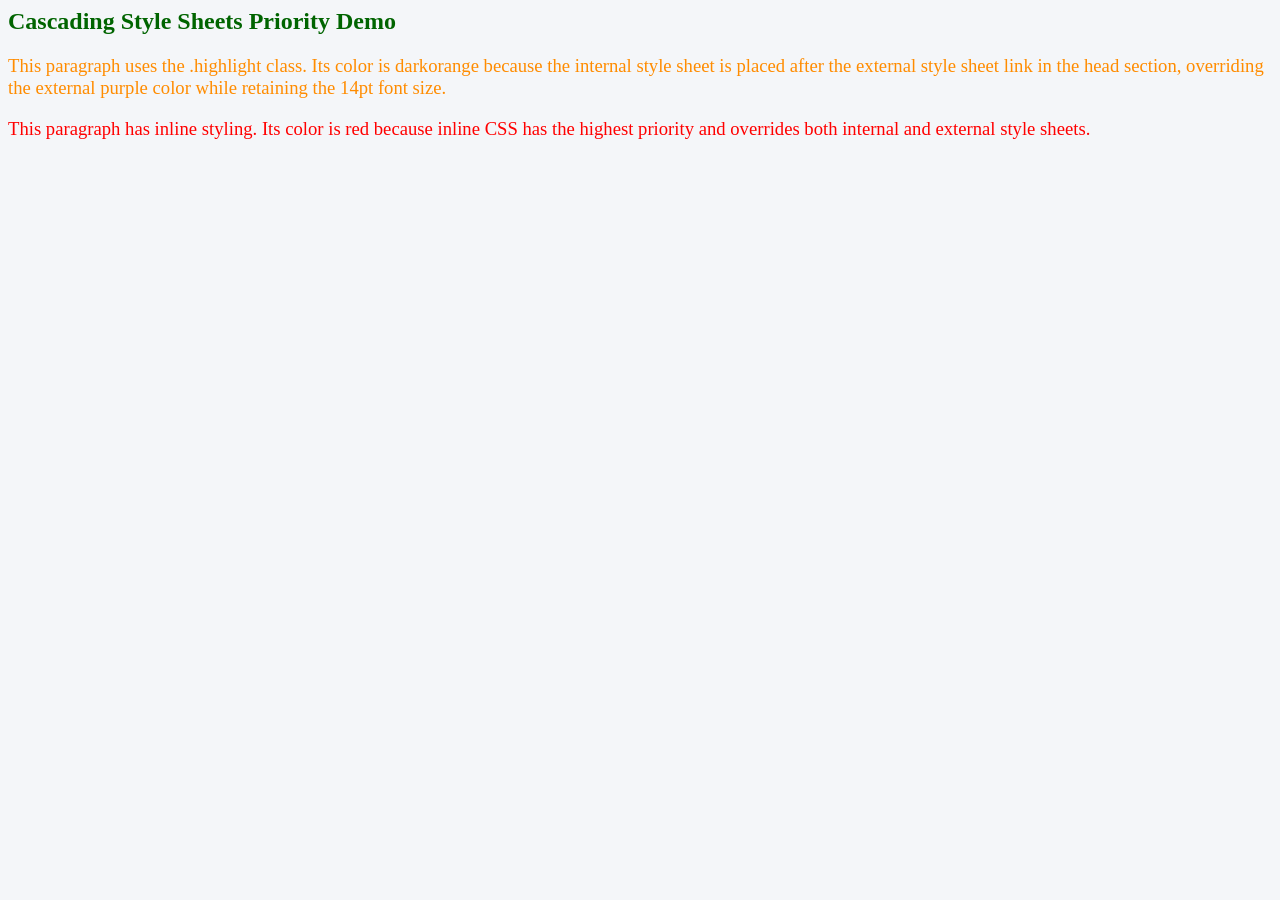
<file: LabSheet4/PE_2023_044/cascade_test.html>
<html>
<head>
    <link href="default.css" rel="stylesheet" type="text/css">
    <style type="text/css">
        .highlight {
            color: darkorange;
        }
    </style>
</head>
<body>

    <h2>Cascading Style Sheets Priority Demo</h2>

    <p class="highlight">
        This paragraph uses the .highlight class. Its color is darkorange because the internal style sheet is placed after the external style sheet link in the head section, overriding the external purple color while retaining the 14pt font size.
    </p>

    <p class="highlight" style="color: red;">
        This paragraph has inline styling. Its color is red because inline CSS has the highest priority and overrides both internal and external style sheets.
    </p>

</body>
</html>
</file>
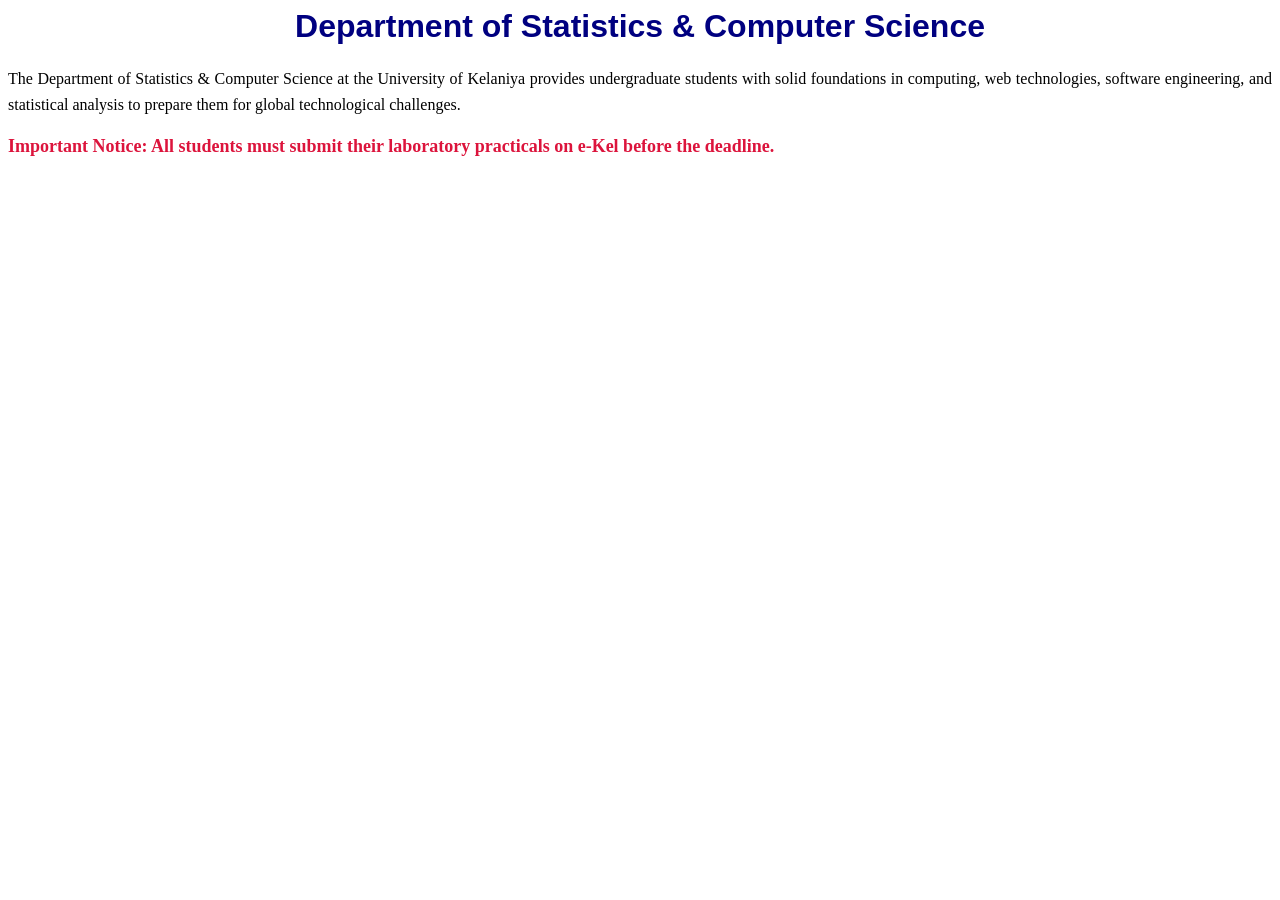
<file: LabSheet4/PE_2023_044/task1.html>
<html>
<head>
    <style type="text/css">
        h1 {
            color: navy;
            font-family: "Arial", sans-serif;
            text-align: center;
        }
        .intro {
            font-size: 16px;
            line-height: 1.6;
            text-align: justify;
        }
    </style>
</head>
<body>

    <h1>Department of Statistics &amp; Computer Science</h1>

    <p class="intro">
        The Department of Statistics &amp; Computer Science at the University of Kelaniya provides undergraduate students with solid foundations in computing, web technologies, software engineering, and statistical analysis to prepare them for global technological challenges.
    </p>

    <p style="color: crimson; font-weight: bold; font-size: 18px;">
        Important Notice: All students must submit their laboratory practicals on e-Kel before the deadline.
    </p>

</body>
</html>
</file>
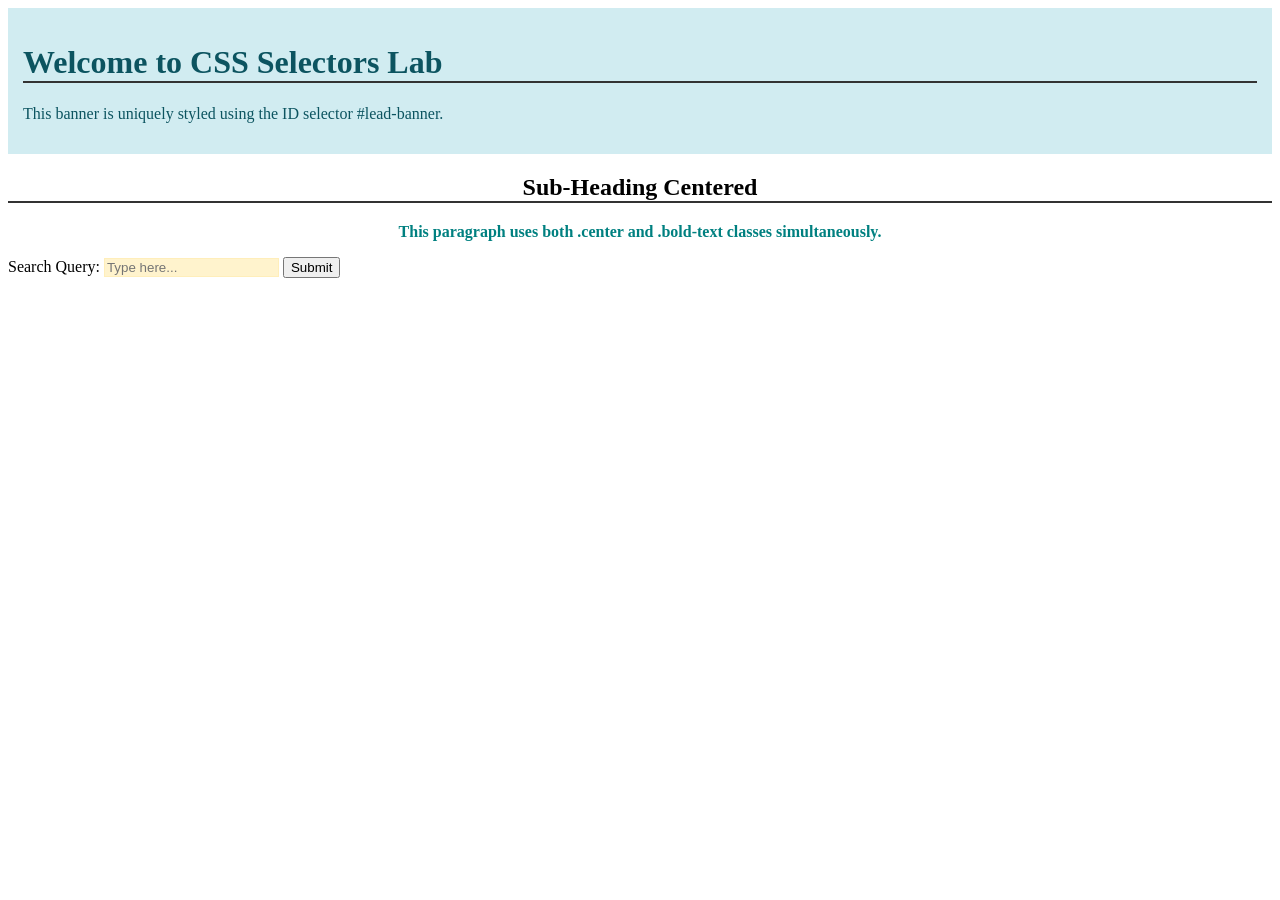
<file: LabSheet4/PE_2023_044/task2_selectors.html>
<html>
<head>
    <style type="text/css">
        h1, h2, h3 {
            font-family: "Georgia", serif;
            border-bottom: 2px solid #333333;
        }
        .center {
            text-align: center;
        }
        p.center {
            color: teal;
        }
        .bold-text {
            font-weight: bold;
        }
        #lead-banner {
            background-color: #d1ecf1;
            color: #0c5460;
            padding: 15px;
        }
        input[type="text"] {
            background-color: #fff3cd;
            border: 1px solid #ffeeba;
        }
    </style>
</head>
<body>
    <div id="lead-banner">
        <h1>Welcome to CSS Selectors Lab</h1>
        <p>This banner is uniquely styled using the ID selector #lead-banner.</p>
    </div>

    <h2 class="center">Sub-Heading Centered</h2>

    <p class="center bold-text">
        This paragraph uses both .center and .bold-text classes simultaneously.
    </p>

    <form>
        Search Query:
        <input type="text" name="search" placeholder="Type here...">
        <input type="submit" value="Submit">
    </form>

</body>
</html>
</file>
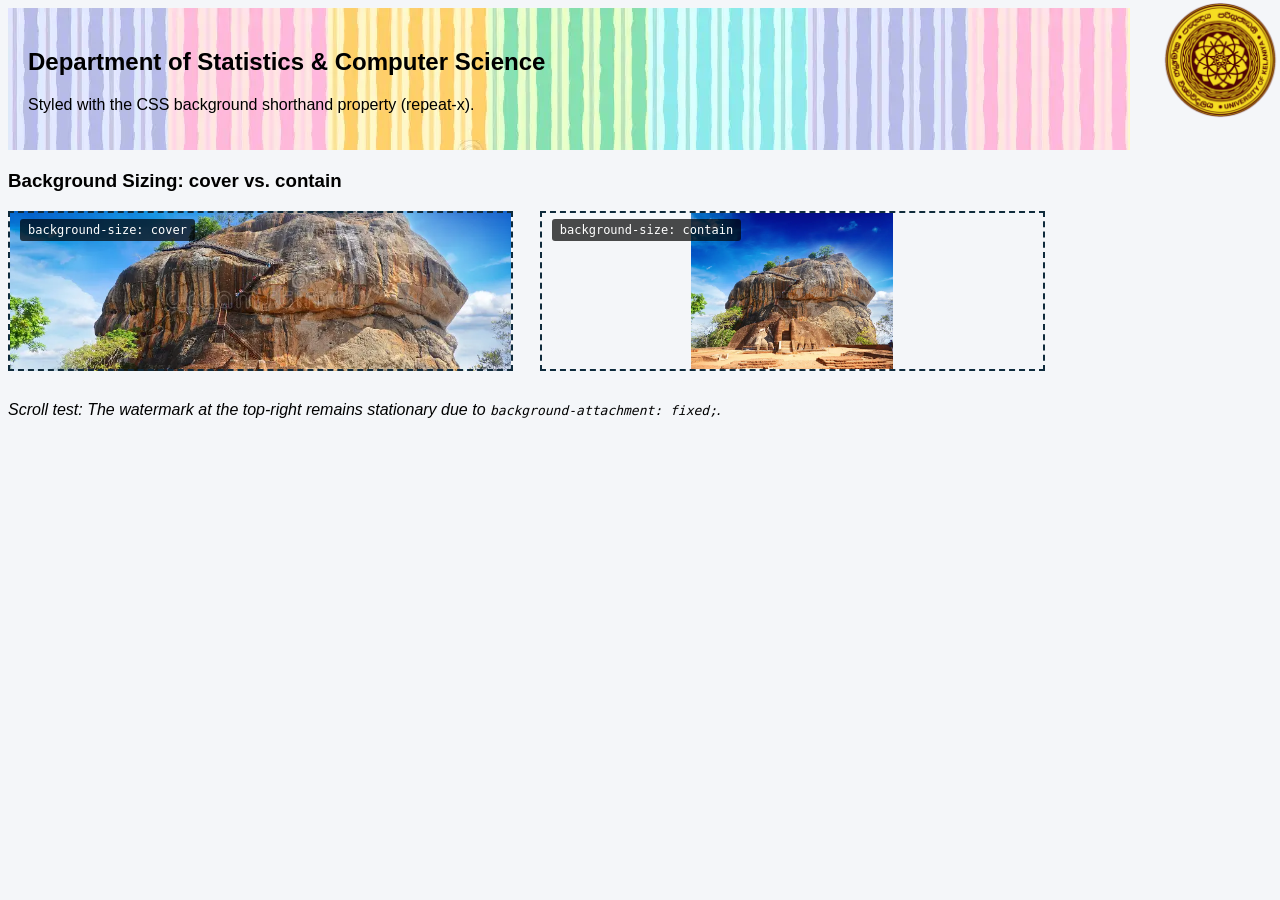
<file: LabSheet4/PE_2023_044/task3_backgrounds.html>
<html>
<head>
    <link href="bg_style.css" rel="stylesheet" type="text/css">
</head>
<body>

    <div class="ribbon-card">
        <h2>Department of Statistics &amp; Computer Science</h2>
        <p>Styled with the CSS background shorthand property (repeat-x).</p>
    </div>

    <h3>Background Sizing: cover vs. contain</h3>

    <div class="box-cover">
        <span class="label">background-size: cover</span>
    </div>

    <div class="box-contain">
        <span class="label">background-size: contain</span>
    </div>

    <p style="margin-top: 30px; font-style: italic;">
        Scroll test: The watermark at the top-right remains stationary due to <code>background-attachment: fixed;</code>.
    </p>

</body>
</html>
</file>
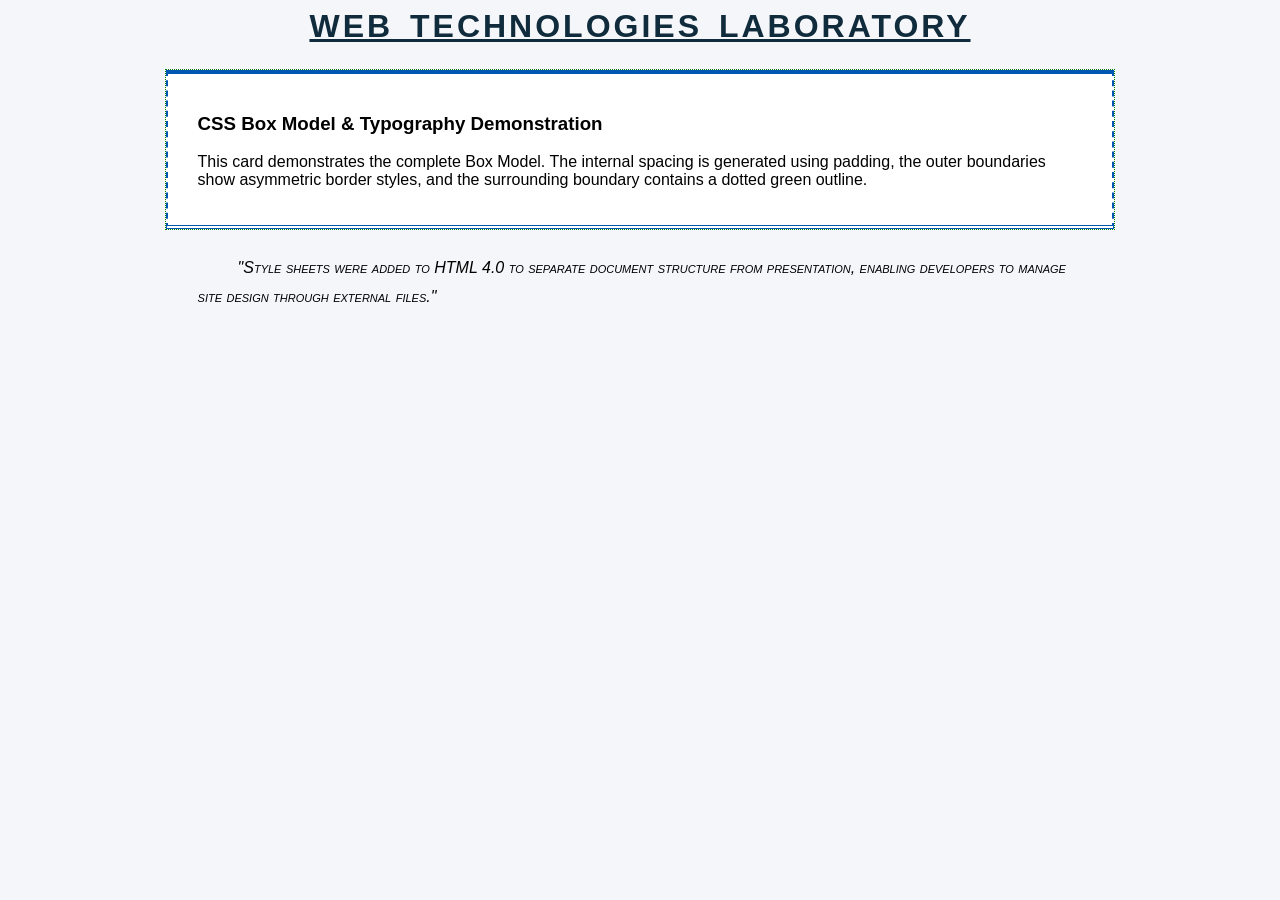
<file: LabSheet4/PE_2023_044/task4_boxmodel.html>
<html>
<head>
    <style type="text/css">
        body {
            background-color: #f4f6f9;
            font-family: "Arial", sans-serif;
        }
        .title-styled {
            text-transform: uppercase;
            letter-spacing: 3px;
            word-spacing: 5px;
            text-decoration: underline;
            text-align: center;
            color: #0f2b3c;
        }
        .quote-box {
            font-style: italic;
            font-variant: small-caps;
            text-indent: 40px;
            line-height: 180%;
            width: 70%;
            margin: 20px auto;
        }
        .announcement-card {
            border-top: 4px solid #0056b3;
            border-right: 2px dashed #0056b3;
            border-bottom: 4px double #0056b3;
            border-left: 2px dashed #0056b3;
            outline: thin dotted green;
            padding: 20px 30px;
            margin: 25px auto;
            width: 70%;
            background-color: #ffffff;
        }
    </style>
</head>
<body>

    <h1 class="title-styled">Web Technologies Laboratory</h1>

    <div class="announcement-card">
        <h3>CSS Box Model &amp; Typography Demonstration</h3>
        <p>
            This card demonstrates the complete Box Model. The internal spacing is generated using padding, the outer boundaries show asymmetric border styles, and the surrounding boundary contains a dotted green outline.
        </p>
    </div>

    <p class="quote-box">
        "Style sheets were added to HTML 4.0 to separate document structure from presentation, enabling developers to manage site design through external files."
    </p>

</body>
</html>
</file>
<file: LabSheet4/PE_2023_044/default.css>
body {
    background-color: #f4f6f9;
}

h2 {
    color: darkgreen;
    text-align: left;
}

.highlight {
    color: purple;
    font-size: 14pt;
}
</file>
<file: LabSheet4/PE_2023_044/bg_style.css>
body {
    background-color: #f4f6f9;
    background-image: url("images/watermark.png");
    background-repeat: no-repeat;
    background-position: top right;
    background-size: 120px 120px;
    background-attachment: fixed;
    margin-right: 150px;
    font-family: "Arial", sans-serif;
}
.ribbon-card {
    background: #0f2b3c url("images/gradient_bar.png") repeat-x top left;
    color: black;
    padding: 20px;
    margin-bottom: 20px;
}

.box-cover, .box-contain {
    width: 45%;
    height: 160px;
    display: inline-block;
    border: 2px dashed #0f2b3c;
    vertical-align: top;
    margin-right: 2%;
    padding: 10px;
    box-sizing: border-box;
}
.box-cover {
    background-image: url("images/pattern.jpg");
    background-repeat: no-repeat;
    background-position: center;
    background-size: cover;
}

.box-contain {
    background-image: url("images/pattern.jpg");
    background-repeat: no-repeat;
    background-position: center;
    background-size: contain;
}

.label {
    background-color: rgba(0, 0, 0, 0.7);
    color: #ffffff;
    padding: 4px 8px;
    font-size: 12px;
    font-family: monospace;
    border-radius: 3px;
}
</file>
